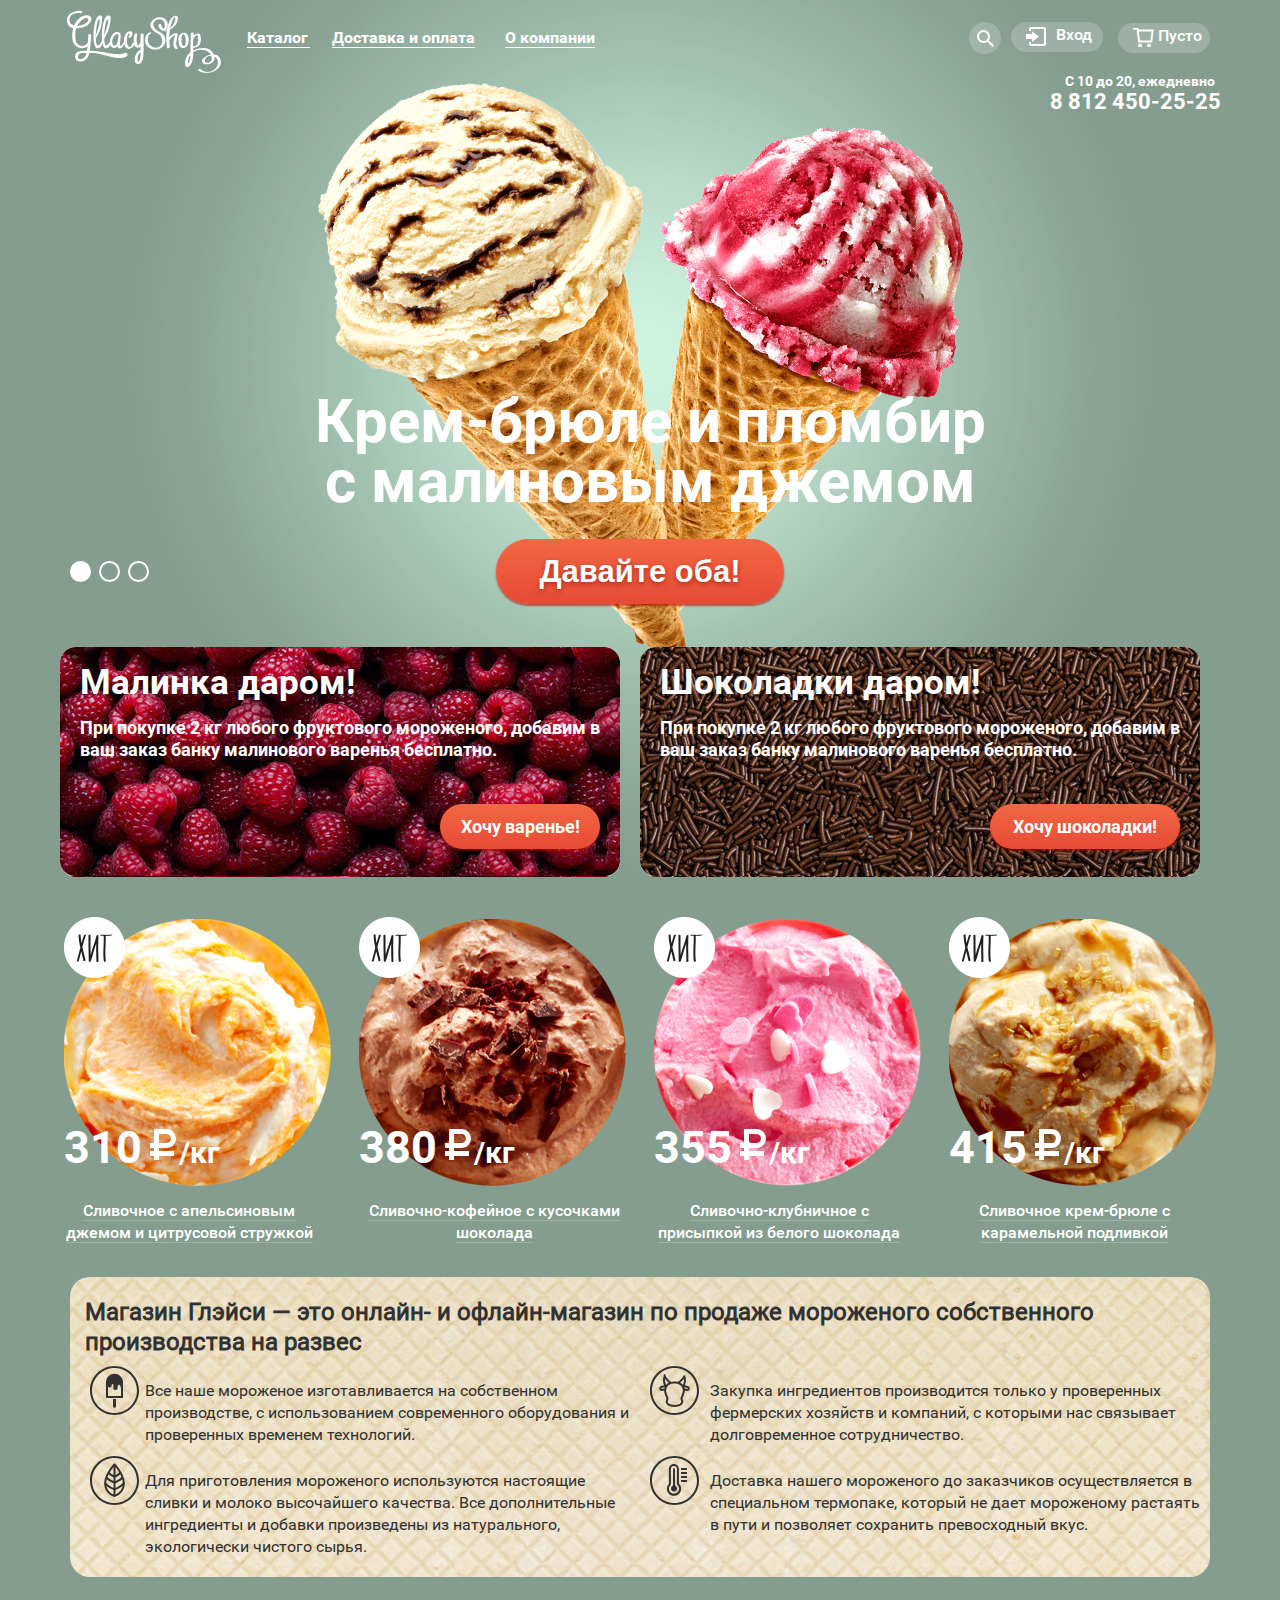
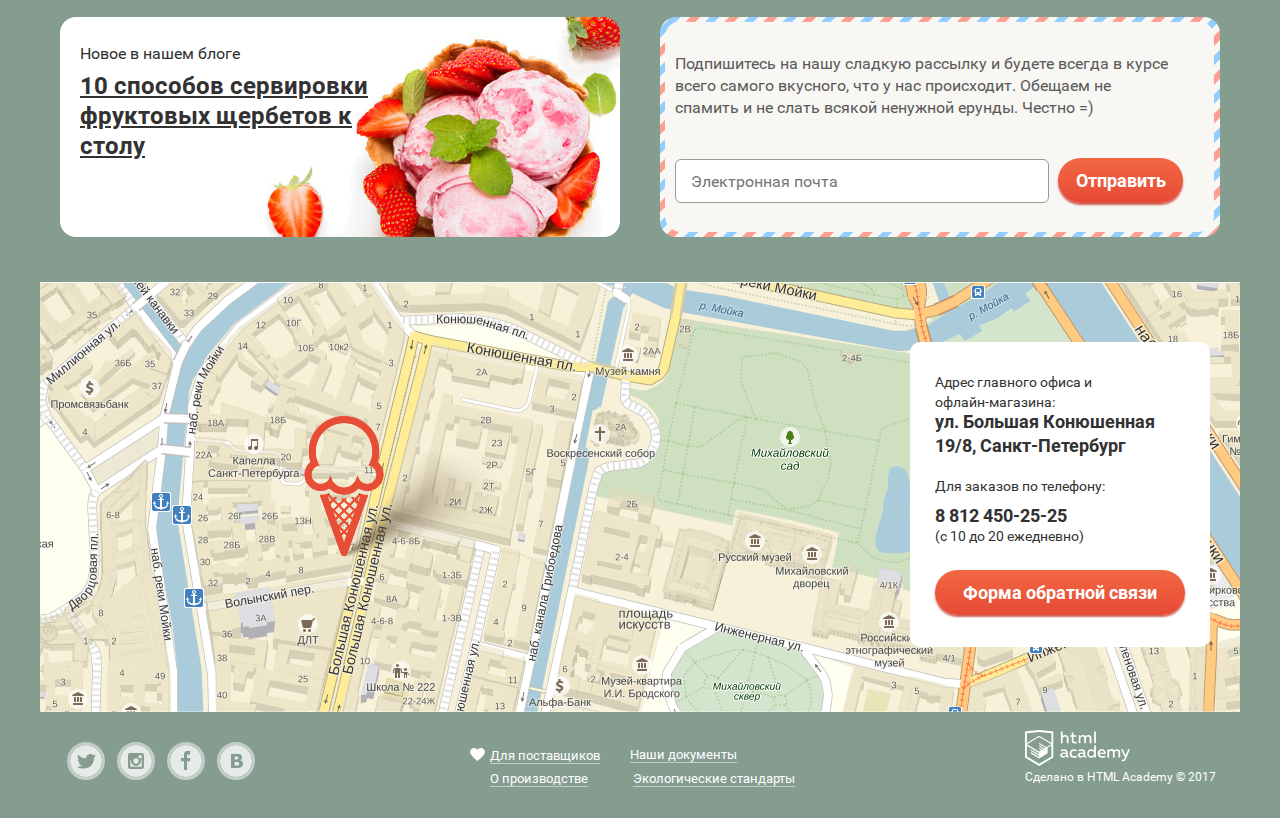
<file: index.html>
<!DOCTYPE html>
<html lang="ru">
  <head>
    <meta charset="utf-8">
    <link rel="stylesheet" type="text/css" href="css/normalize.css" />
    <link rel="stylesheet" type="text/css" href="css/style.css" />
    <script src="https://ajax.googleapis.com/ajax/libs/jquery/3.1.1/jquery.min.js"></script>
    <title>HTML Academy: Gllasy</title>
  </head>
   <body>
   <div class="main">

     <input class="visually-hidden" type="radio" id="product-1" name="toggle" checked>
    <input class="visually-hidden" type="radio" id="product-2" name="toggle">
    <input class="visually-hidden" type="radio" id="product-3" name="toggle">
    <div class="site-wrapper">
      <div class="container">
        <header class="page-header container">
          <div class="header-logo"><img src="img/logo.svg" alt="Логотип"></div>
          <nav class="header-nav">
            <ul class="nav__list">
              <li class="nav__item nav__item--catalog"><a href="">Каталог</a>
                <ul class="nav-catalog__list">
                        <li class="nav-catalog__bottom nav-catalog__bottom--new"><a href="#">Новинки</a></li>
                        <li class="nav-catalog__bottom nav-catalog__bottom-cream"><a href="#">Сливочное</a></li>
                        <li class="nav-catalog__bottom"><a href="#">Щербеты</a></li>
                        <li class="nav-catalog__bottom"><a href="#">Фруктовый лед</a></li>
                        <li class="nav-catalog__bottom"><a href="#">Мелорин</a></li>
               </ul>
              </li>
              <li class="nav__item nav__item--delivery"><a href="">Доставка и оплата</a></li>
              <li class="nav__item nav__item--company"><a href="">О компании</a></li>
            </ul>
          </nav>
          <div class="header-blok">
            <div class="header-search">
            <div class="search__form">
              <input type="text" name="search" placeholder="Что ищем?">
            </div>
          </div>
            <div class="header-login"><a href="#">Вход</a>
              <div class="login__form">
                <input type="text" name="e-mail" placeholder="Электронная почта">
                <input type="text" name="password" placeholder="Пароль">
                <div class="login__group">
                <button class="login__button">Войти</button>
                <div class="description__group">
                <p class="login__description"><a href="#">Забыли пароль?</a></p>
                <p class="login__description login__description--reg"><a href="#">Новая регистрация</a></p>
                </div>
                </div>
              </div>
            </div>
             <p class="header-basket"><a href="#">Пусто</a></p>
          </div>
           <div class="header-description">
             <p class="header-time">С 10 до 20, ежедневно</p>
             <p class="header-phone">8 812 450-25-25</p>
           </div>
        </header>
        <section class="slider">
          <div class="slider-controls">
            <label for="product-1">Первый</label>
            <label for="product-2">Второй</label>
            <label for="product-3">Третий</label>
          </div>
          <ul class="slider-list">
            <li class="slider-item slide" id="slide1">
              <h3 class="slide-title">
                Крем-брюле и пломбир с малиновым джемом
              </h3>
              <a class="button slide-button" href="#">Давайте оба!</a>
            </li>
            <li class="slider-item slide" id="slide2">
              <h3 class="slide-title">
                Шоколадный пломбир и лимонный сорбет
              </h3>
              <a class="button slide-button" href="#">Давайте оба!</a>
            </li>
            <li class="slider-item slide" id="slide3">
              <h3 class="slide-title">
                Пломбир с помадкой и клубничный щербет
              </h3>
              <a class="button slide-button" href="#">Давайте оба!</a>
            </li>
          </ul>
        </section>
      </div>

     <section class="card-section container">
       <div class="card card--raspberry">
         <h2 class="card__title">Малинка даром!</h2>
         <p class="card__description">При покупке 2 кг любого фруктового мороженого, добавим в ваш заказ банку малинового варенья бесплатно.</p>
         <button class="card__button card__button--raspberry">Хочу варенье!</button>
       </div>

       <div class="card card--chocolate">
         <h2 class="card__title">Шоколадки даром!</h2>
         <p class="card__description">При покупке 2 кг любого фруктового мороженого, добавим в ваш заказ банку малинового варенья бесплатно.</p>
         <button class="card__button">Хочу шоколадки!</button>
       </div>
     </section>

     <section class="catalog-section container">
          <div class="catalog">
            <div class="catalog-item">
              <div class="catalog-item__hover catalog-item__hover--main">
                <img src="img/orange.png" alt="" class="catalog__photo catalog__photo--main">
                <p class="catalog__price catalog__price--main">310 <span><img src="img/ruble.svg" alt=""></span><span class="slash">/</span><span>кг</span></p>
                <p class="catalog__description catalog__description--main"><a href="#">Сливочное с апельсиновым джемом и цитрусовой стружкой</a></p>
                <button class="catalog__button">Быстрый просмотр</button>
              </div>
            </div>
            <div class="catalog-item">
              <div class="catalog-item__hover catalog-item__hover--main">
              <img src="img/coffee.png" alt="" class="catalog__photo catalog__photo--main">
              <p class="catalog__price catalog__price--main">380 <span><img src="img/ruble.svg" alt=""></span><span class="slash">/</span><span>кг</span></p>
              <p class="catalog__description catalog__description--main catalog__description--coffee"><a href="#">Сливочно-кофейное с кусочками шоколада</a></p>
              <button class="catalog__button">Быстрый просмотр</button>
              </div>
            </div>
            <div class="catalog-item">
              <div class="catalog-item__hover catalog-item__hover--main">
              <img src="img/straw.png" alt="" class="catalog__photo catalog__photo--main">
              <p class="catalog__price catalog__price--main">355 <span><img src="img/ruble.svg" alt=""></span><span class="slash">/</span><span>кг</span></p>
              <p class="catalog__description catalog__description--main"><a href="#">Сливочно-клубничное с присыпкой из белого шоколада</a></p>
              <button class="catalog__button">Быстрый просмотр</button>
            </div>
          </div>
            <div class="catalog-item">
              <div class="catalog-item__hover catalog-item__hover--main">
              <img src="img/cream.png" alt="" class="catalog__photo catalog__photo--main">
              <p class="catalog__price catalog__price--main">415 <span><img src="img/ruble.svg" alt=""></span><span class="slash">/</span><span>кг</span></p>
              <p class="catalog__description catalog__description--main"><a href="#">Сливочное крем-брюле с карамельной подливкой</a></p>
              <button class="catalog__button">Быстрый просмотр</button>
            </div>
            </div>
          </div>
     </section>

     <section class="shop-section container">
       <h3 class="shop__title">Магазин Глэйси — это онлайн- и офлайн-магазин по продаже мороженого собственного производства на развес</h3>
       <ul class="shop__list">
         <li class="shop__item shop__item--technic"><span>Все наше мороженое изготавливается на собственном производстве, с использованием современного оборудования и проверенных временем технологий.</span></li>
         <li class="shop__item shop__item--cow"><span>Закупка ингредиентов  производится только у проверенных фермерских хозяйств и компаний, с которыми нас связывает долговременное сотрудничество.</span></li>
         <li class="shop__item shop__item--cream"><span>Для приготовления мороженого используются настоящие сливки и молоко высочайшего качества. Все дополнительные ингредиенты и добавки произведены из натурального, экологически чистого сырья.</span> </li>
         <li class="shop__item shop__item--cold"><span>Доставка нашего мороженого до заказчиков осуществляется в специальном термопаке, который не дает мороженому растаять в пути и позволяет сохранить превосходный вкус.</span></li>
       </ul>
     </section>

     <section class="blog-section container">
       <div class="blog-card">
         <p class="blog-card__description">Новое в нашем блоге</p>
         <p class="blog-card__title"><a href="#">10 способов сервировки фруктовых щербетов к столу</a></p>
       </div>
       <div class="blog-form">
         <div class="blog-form__fon">
           <p class="blog-form__description">Подпишитесь на нашу сладкую рассылку и будете всегда в курсе всего самого вкусного, что у нас происходит. Обещаем не спамить и не слать всякой ненужной ерунды. Честно =) </p>
           <form action="" class="blog-form__email">
             <input type="text" name="e-mail" placeholder="Электронная почта">
             <button class="blog-form__button">Отправить</button>
           </form>
         </div>
       </div>
     </section>

     <section class="map-section container">
      <div class="map-card">
        <div class="map-card__description">
          <p class="map-card__info">Адрес главного офиса и офлайн-магазина:</p>
          <p class="map-card__adresss">ул. Большая Конюшенная 19/8, Санкт-Петербург</p>
        </div>
        <div class="map-card__description">
          <p class="map-card__info map-card__info--zakaz">Для заказов по телефону:</p>
          <p class="map-card__adresss map-card__adresss--phone">8 812 450-25-25</p>
          <p class="map-card__info map-card__info--time">(с 10 до 20 ежедневно)</p>
        </div>
        <form action="#openModal">
		          <button class="map-card__button">Форма обратной связи</button>
	      </form>
              <div id="openModal" class="modalDialog">
              	<div>
              		<a href="#close" title="Закрыть" class="close"></a>
                  <p class="modal__description">Мы обязательно вам ответим!</p>
                  <form id="contact" action="#" method="post">
                    <div class="username_all">
                      <input placeholder="Как вас зовут?" type="text" tabindex="1">
                      <input placeholder="Ваша почта для ответа" type="email" tabindex="2">
                    </div>
                      <textarea placeholder="Напишите что-нибудь..." tabindex="5"></textarea>
                      <button class ="modal__button">Отправить</button>
                  </form>
                </div>
              </div>
      </div>
     </section>

     <footer class="page-footer container">
        <div class="footer-social">
          <ul class="social__list">
            <li class="social__item social__item--twi"><img src="img/twitter.svg" alt=""></li>
            <li class="social__item social__item--insta"><img src="img/instagram.svg" alt=""></li>
            <li class="social__item social__item--fb"><img src="img/fb.svg" alt=""></li>
            <li class="social__item social__item--vk"><img src="img/vk.svg" alt=""></li>
          </ul>
        </div>
        <div class="footer-nav">
          <ul class="footer-nav__list">
            <li class="footer-nav__item footer-nav__item--heart"><a href="">Для поставщиков</a></li>
            <li class="footer-nav__item"><a href="">Наши документы</a></li>
            <li class="footer-nav__item"><a href="">О производстве</a></li>
            <li class="footer-nav__item footer-nav__item--eco"><a href="">Экологические стандарты</a></li>
          </ul>
        </div>
        <div class="footer-html">
          <p class="logo-html"><img src="img/logo-htmlacademy.svg" alt="" width="105" height = "40"></p>
          <p class="description-html">Сделано в HTML Academy © 2017</p>
        </div>
     </footer>
       </div>
   </div>
 </body>
 </html>
</file>
<file: css/style.css>
@font-face {
font-family: "Roboto-Black";
src: url("../fonts/roboto/Roboto-Black.ttf");
}
@font-face {
font-family: "Roboto-BlackItalic";
src: url("../fonts/roboto/Roboto-BlackItalic.ttf");
}
@font-face {
font-family: "Roboto-Bold";
  src: url("../fonts/roboto/Roboto-Bold.ttf");
}
@font-face {
font-family: "Roboto-BoldItalic";
  src: url("../fonts/roboto/Roboto-BoldItalic.ttf");
}
@font-face {
font-family: "Roboto-Italic";
  src: url("../fonts/roboto/Roboto-Italic.ttf");
}
@font-face {
font-family: "Roboto-Light";
  src: url("../fonts/roboto/Roboto-Light.ttf");
}
@font-face {
font-family: "Roboto-LightItalic";
  src: url("../fonts/roboto/Roboto-LightItalic.ttf");
}
@font-face {
font-family: "Roboto-Medium";
  src: url("../fonts/roboto/Roboto-Medium.ttf");
}
@font-face {
font-family: "Roboto-MediumItalic";
  src: url("../fonts/roboto/Roboto-MediumItalic.ttf");
}
@font-face {
font-family: "Roboto-Regular";
  src: url("../fonts/roboto/Roboto-Regular.ttf");
}
@font-face {
font-family: "Roboto-Thin";
  src: url("../fonts/roboto/Roboto-Thin.ttf");
}
@font-face {
font-family: "Roboto-ThinItalic";
  src: url("../fonts/roboto/Roboto-ThinItalic.ttf");
}


.visually-hidden {
  position: absolute;

  width: 1px;
  height: 1px;

  clip: rect(0, 0, 0, 0);
}

.site-wrapper {
  background-color: #849d8f;
  background-image: url("../img/slider-1.png");
  background-repeat: no-repeat;
  background-position: top center;

  transition: background-image 0.5s ease, background-color 0.5s ease;

  /* Для демонстрации */
  min-height: 100vh;
}

.site-wrapper::before,
.site-wrapper::after {
  content: "";

  visibility: hidden;
}

.site-wrapper::before {
  background-image: url("../img/slider-2.png");
}

.site-wrapper::after {
  background-image: url("../img/slider-3.png");
}

.container {
  width: 1200px;
  margin: 0 auto;
}

.slider {
  position: relative;

  padding-top: 321px;

  text-align: center;
  color: #ffffff;
}

.slider-list {
  margin: 0;
  padding: 0;

  list-style: none;
}

.slide {
  display: none;
}

.slide-title {
  width: 700px;
  margin: 0 auto;
  margin-bottom: 27px;
  font-family: "Roboto-Bold";
  color: #fff;
  margin-left: 260px;
  margin-top: -255px;
  font-size: 60px;
  line-height: 60px;
  font-weight: 800;
}

.button {
  display: inline-block;
  padding: 12px 44px;

  font-weight: 600;
  font-size: 31px;
  line-height: 41px;
  text-align: center;
  color: #ffffff;
  vertical-align: top;
  text-decoration: none;
  text-shadow: 0 2px 5px rgba(160, 32, 11, 0.76);

  background: #f26843;
  background: linear-gradient(to bottom, #f26843 0%, #e74a35 100%);
  border-radius: 50px;
  box-shadow: 0 2px 2px rgba(172, 16, 0, 0.64);
  border: none;

  cursor: pointer;
}

.button:hover {
  background: linear-gradient(to bottom, #f58669 0%, #ec6f5e 100%);
  box-shadow: 0 2px 2px rgba(172, 16, 0, 1);
}

.button:active {
  background: linear-gradient(to bottom, #d84732 0%, #e1613e 100%);
  box-shadow: inset 0 2px 2px rgba(172, 16, 0, 1);
}

.slider-controls {
  position: absolute;
  top: 235px;
  left: 0;
  z-index: 20;
  font-size: 0;
  margin-left: 30px;
}

.slider-controls label {
  display: inline-block;
  width: 17px;
  height: 17px;
  margin-right: 8px;

  vertical-align: top;

  background-color: rgba();
  border: 2px solid #ffffff;
  border-radius: 50%;
  cursor: pointer;
}

.slider-controls label:hover {
  background-color: rgba(255, 255, 255, 0.4);
}

#product-1:checked ~ .site-wrapper {
  background-color: #849d8f;
  background-image: url("../img/slider-1.png");
}

#product-2:checked ~ .site-wrapper {
  background-color: #8996a6;
  background-image: url("../img/slider-2.png");
}

#product-3:checked ~ .site-wrapper {
  background-color: #9d8b84;
  background-image: url("../img/slider-3.png");
}

#product-1:checked ~ .site-wrapper #slide1,
#product-2:checked ~ .site-wrapper #slide2,
#product-3:checked ~ .site-wrapper #slide3 {
  display: block;
}

#product-1:checked ~ .site-wrapper label[for="product-1"],
#product-2:checked ~ .site-wrapper label[for="product-2"],
#product-3:checked ~ .site-wrapper label[for="product-3"] {
  background-color: #ffffff;
}


body
{
  margin: 0 auto;
}

.container
{
  width: 1200px;
  margin: 0 auto;
}

.page-header
{
  position: relative;
  bottom: 10px;
}

.header-logo
{
  width: 150px;
  padding-left: 27px;
  padding-top: 20px;
}

.header-nav
{
  padding:0;
	margin:0;
	list-style: none;
	position: relative;
  width: 450px;
}

.nav__list
{
  width: 450px;
  display: inline-flex;
  list-style-type: none;
  position: relative;
  bottom: 65px;
  left: 170px;
}

.nav__item a
{
  font-family: "Roboto-Bold";
  color: #fff;
  font-size: 16px;
  line-height: 18px;
  text-decoration: none;
  border-bottom: 1px solid #fff;
  display:inline-block;
  display:block;
}

.nav__item--catalog
{
  width: 87px;
  height: 32px;
  font-family: "Roboto-Bold";
  color: #fff;
  font-size: 16px;
  line-height: 18px;
  text-decoration: none;
  cursor: pointer;
  box-sizing: border-box;
  position: relative;
  padding-left: 12px;
  padding-right: 12px;
  padding-top: 5px;
  bottom: 5px;
  margin-left: -15px;
  }

.nav__item--catalog a:hover
{
  width: 87px;
  height: 32px;
  font-family: "Roboto-Bold";
   background-image: url("../img/catalog-fon.png");
   text-align: center;
   color: #000;
   cursor: pointer;
   box-sizing: border-box;
   text-decoration: none;
   border:none;
   position: relative;
   padding-left: 12px;
   padding-right: 12px;
   padding-top: 5px;
   bottom: 5px;
   margin-left: -15px;
}


.nav__item--catalog a:active
{
  background-image: url("../img/catalog-active.png");
}

.header-nav .nav__list .nav-catalog__list {
			    display: none;
			    position: absolute;
			    top: 35px;
			}

.header-nav .nav__list .nav__item:hover > .nav-catalog__list {
			    display:inherit;
			}

.header-nav .nav__list .nav-catalog__list .nav-catalog__bottom {
			    min-width:140px;
			    float:none;
			    display:list-item;
			    position: relative;
          text-align: left;
	}

.nav-catalog__list
{
  padding-top: 20px;
  padding-bottom: 17px;
  height: 175px;
  border-radius: 6px;
  background-color: #fff;
  position: relative;
  top: 5px;
  list-style-type: none;
  width: 140px;
  padding: 0;
  position: relative;
  left: 10px;
  margin-left: -20px;
  padding-top: 10px;
  padding-left: 10px;
}


.nav-catalog__bottom a
{
  width: 100%;
  padding-bottom: 17px;
  padding-left: 0px;
  padding-right: 0px;
  text-align: left;
  position: relative;
  vertical-align: middle;
  text-decoration: none;
  border: none;
}

.nav-catalog__bottom--new a
{
  width: 80px;
  font-family: "Roboto-Bold";
  font-weight: bold;
  font-size: 14px;
  line-height: 16px;
  border-bottom: 1px solid #d1d0ce;
  padding-bottom: 14px;
  padding-left: 0px;
  padding-right: 0px;
  text-align: center;
  vertical-align: middle;
  right: 10px;
  padding-left: 10px;
}

.nav-catalog__bottom--cream
{
  position: relative;
  padding-top: 5px;
}

.nav-catalog__bottom a:hover
{
  width: 150px;
  font-family: "Roboto-Regular";
  font-size: 14px;
  line-height: 16px;
  color: #d1d0ce;
  background-image: none;
  background-color: #fbded7;
  text-align: left;
  position: relative;
  left: 5px;
}

.nav-catalog__bottom:focus
{
  width: 150px;
  background-image: none;
  background-color: #f6b5a5;
  text-align: left;
  position: relative;
  right: 10px;
}

.nav-catalog__bottom a:focus
{
  font-family: "Roboto-Regular";
  font-size: 14px;
  line-height: 16px;
  color: #323232;
  position: relative;
  left: 5px;
}

.nav-catalog__bottom a:active
{
  font-family: "Roboto-Regular";
  font-size: 14px;
  line-height: 16px;
  color: #323232;
  position: relative;
  left: 5px;
  background-color: #f6b5a5;
}



.nav-catalog__bottom a
{
  width: 100%;
  font-family: "Roboto-Regular";
  font-size: 14px;
  line-height: 16px;
  text-decoration: none;
  color: #323232;
  text-align:left;
  position: relative;

}

.header-blok
{
  display: flex;
  justify-content: flex-end;
}

.header-search{
  content: "";
  display: block;
  width: 32px;
  height: 32px;
  background: url("../img/loupe.svg") no-repeat;
  background-color: rgba(255, 255, 255, 0.2);
  border-radius: 20px;
  background-repeat: no-repeat;
  background-position: center center;
  position: relative;
  bottom: 120px;
  right: 55px;
}
.header-search:hover
{
  content: "";
  display: block;
  width: 32px;
  height: 32px;
  background: url("../img/loupe-hover.png") #fff no-repeat;
  background-color: rgba(255, 255, 255);
  border-radius: 20px;
  background-repeat: no-repeat;
  background-position: center center;
  position: relative;
  bottom: 120px;
  right: 55px;
}
.search__form{
    display:none;
    margin-left:-300px;
    padding:10px;
    background:#f3f3f3;
    width: 340px;
    height:80px;
    -moz-box-shadow:0 5px 5px rgba(0,0,0,0.3);
    -webkit-box-shadow:0 5px 5px rgba(0,0,0,0.3);
    box-shadow:0 5px 5px rgba(0,0,0,0.3);
    position: relative;
    margin-top:-70px;
    border-radius: 8px;
}

.search__form input
{
  width: 310px;
  height: 42px;
  border-radius: 6px;
  border:1px solid #d3d3d2;
  margin-left: 8px;
  margin-top: 15px;
  font-family: "Roboto-Bold";
  font-size: 14px;
  line-height: 24px;
  color: #000;
  padding-left: 14px;
}

.search__form input::placeholder
{
   font-family: "Roboto-Regular";
   color: #999999;
   font-weight: 400;
}

.search__form input:hover
{
  border:2px solid #c7c6c5;
  color: #999999;
}

.search__form input:focus
{
  border:2px solid #8fbdec;
  color: #000;
}


.header-search:hover .search__form{
    display:block;
    position:absolute;
    top:106px;
    z-index:9999;
    width:340px;
}

.header-login
{
  width: 92px;
  height: 30px;
  font-family: "Roboto-Medium";
  color: #fff;
  font-size: 16px;
  line-height: 18px;
  text-decoration:none;
  background-color: rgba(255, 255, 255, 0.2);
  border-radius: 20px;
  position: relative;
  bottom:120px;
  right: 45px;
  vertical-align: middle;
}

.header-login:hover
{
  background-color: rgba(255, 255, 255);
}

.header-login a
{
  text-decoration:none;
  color: #fff;
  position: relative;
  left:45px;
  bottom: 15px;
}

.header-login:hover a
{
  color: #000;
}

.header-login:active a
{
  color: #000;
}

.header-login:hover a
{
  color: #000;
}


.header-login::before
{
  content: "";
  display: block;
  width: 21px;
  height: 19px;
  background: url("../img/entrance.svg") no-repeat;
  background-repeat: no-repeat;
  background-position: center center;
  position: relative;
  top:5px;
  left: 15px;
}

.header-login:hover:before
{
  content: "";
  display: block;
  width: 21px;
  height: 19px;
  background: url("../img/login-hover.png") no-repeat;
  background-repeat: no-repeat;
  background-position: center center;
  position: relative;
  top:5px;
  left: 15px;
}

.login__form{
    display:none;
    margin-left:-200px;
    padding:10px;
    background:#f3f3f3;
    width: 277px;
    height:210px;
    -moz-box-shadow:0 5px 5px rgba(0,0,0,0.3);
    -webkit-box-shadow:0 5px 5px rgba(0,0,0,0.3);
    box-shadow:0 5px 5px rgba(0,0,0,0.3);
    position: relative;
    margin-top:-85px;
    border-radius: 8px;
}

.login__form input
{
  width: 237px;
  height: 42px;
  border-radius: 6px;
  border:1px solid #d3d3d2;
  margin-left: 8px;
  margin-top: 15px;
  font-family: "Roboto-Bold";
  font-size: 14px;
  line-height: 24px;
  font-weight: 700;
  color: #000;
  margin-left: 10px;
  margin-right: 20px;
  padding-left: 15px;
}

.login__form input::placeholder
{
   font-family: "Roboto-Regular";
   color: #999999;
   font-weight: 400;
}

.login__form input:hover
{
  border:2px solid #c7c6c5;
  color: #999999;
}

.login__form input:focus
{
  border:2px solid #8fbdec;
  color: #000;
}


.header-login:hover .login__form{
    display:block;
    position:absolute;
    top:120px;
    z-index:9999;
}

.login__group
{
  display: flex;
  flex-direction: row;
}

.login__button
{
  width: 100px;
  height: 45px;
  font-family: "Roboto-Bold";
  color: #fff;
  font-size: 18px;
  line-height: 24px;
  text-decoration:none;
  border: none;
  background: #f26843;
  background: linear-gradient(to bottom, #f26843 0%, #e74a35 100%);
  border-radius: 20px;
  box-shadow: 0 2px 2px rgba(172, 16, 0, 0.64);
  border: none;
  cursor: pointer;
  margin-left: 20px;
  margin-top: 20px;
}

.login__button:hover {
  background: linear-gradient(to bottom, #f58669 0%, #ec6f5e 100%);
  box-shadow: 0 2px 2px rgba(172, 16, 0, 1);
  border: none;
}

.login__button:active {
  background: linear-gradient(to bottom, #d84732 0%, #e1613e 100%);
  box-shadow: inset 0 2px 2px rgba(172, 16, 0, 1);
  border: none;
}

.login__button:focus {
  background: linear-gradient(to bottom, #d84732 0%, #e1613e 100%);
  box-shadow: inset 0 2px 2px rgba(172, 16, 0, 1);
  border: none;
}

.login__description a
{
  font-family: "Roboto-Regular";
  color: #323232;
  font-size: 13px;
  line-height: 24px;
  text-decoration:none;
  border-bottom: 1px solid #323232;
  position: relative;
  left: 30px;
  bottom: 0;
}

.login__description--reg a
{
  position: relative;
  left: 30px;
  bottom: 15px;
}

.login__description a:hover
{
  color: #e84d37;
  border-bottom: 1px solid #e84d37;
}

.login__description--reg a:hover
{
  color: #e84d37;
  border-bottom: 1px solid #e84d37;
}

.header-basket
{
  width: 92px;
  height: 30px;
  font-family: "Roboto-Medium";
  color: #fff;
  font-size: 16px;
  line-height: 18px;
  text-decoration:none;
  background-color: rgba(255, 255, 255, 0.2);
  border-radius: 20px;
  position: relative;
  bottom:135px;
  right: 30px;
  vertical-align: middle;;
}

.header-basket a
{
  text-decoration:none;
  color: #fff;
  position: relative;
  left:40px;
  bottom: 15px;
}

.header-basket::before
{
  content: "";
  display: block;
  width: 21px;
  height: 19px;
  background: url("../img/basket.svg") no-repeat;
  background-repeat: no-repeat;
  background-position: center center;
  position: relative;
  top:5px;
  left: 15px;
}

.header-description
{
  width: 200px;
  display: flex;
  flex-direction: column;
  justify-content: flex-end;
  position: relative;
  margin-left: 1010px;
  bottom: 145px;
}

.header-time
{
  font-family: "Roboto-Bold";
  color: #fff;
  font-size: 14px;
  line-height: 16px;
  margin-left: 15px;
}

.header-phone
{
  font-family: "Roboto-Bold";
  color: #fff;
  font-size: 22px;
  line-height: 24px;
  position: relative;
  bottom: 35px;
}

.header-title
{
  width: 700px;
  text-align: center;
  font-family: "Roboto-Bold";
  font-size: 60px;
  line-height: 60px;
  color: #fff;
  margin-left: 260px;
  margin-top: 75px;
}

.header-button
{
  width: 275px;
  height: 65px;
  background-color: #ed5a3d;
  font-family: "Roboto-Bold";
  font-size: 32px;
  line-height: 44px;
  color: #fff;
  border: none;
  border-radius: 28px;
  margin-left: 460px;
  position: relative;
  bottom: 10px
}

.card-section
{
  display: flex;
  justify-content: space-around;
}

.card
{
  width: 560px;
  height: 230px;
  border-radius: 16px;
}

.card--raspberry
{
  background-image: url("../img/offer-background-1.jpg");
}

.card--chocolate
{
  background-image: url("../img/offer-background-2.jpg");
  position: relative;
  right: 20px;
}

.card__title
{
  font-family: "Roboto-Bold";
  font-size: 35px;
  line-height: 41px;
  color: #fff;
  margin-left: 20px;
  margin-top: 15px;
}

.card__description
{
  font-family: "Roboto-Bold";
  font-size: 18px;
  line-height: 22px;
  color: #fff;
  margin-left: 20px;
  margin-right: 15px;
  position: relative;
  bottom: 15px;
}

.card__button
{
  width: 190px;
  height: 45px;
  background-color: #ed5a3d;
  font-family: "Roboto-Bold";
  font-size: 18px;
  line-height: 24px;
  color: #fff;
  border: none;
  border-radius: 28px;
  margin-left: 350px;
  margin-top: 10px;
  background: #f26843;
  background: linear-gradient(to bottom, #f26843 0%, #e74a35 100%);
  border-radius: 50px;
  box-shadow: 0 2px 2px rgba(172, 16, 0, 0.64);
  border: none;
  cursor: pointer;
}

.card__button:hover {
  background: linear-gradient(to bottom, #f58669 0%, #ec6f5e 100%);
  box-shadow: 0 2px 2px rgba(172, 16, 0, 1);
  border: none;
}

.card__button:active {
  background: linear-gradient(to bottom, #d84732 0%, #e1613e 100%);
  box-shadow: inset 0 2px 2px rgba(172, 16, 0, 1);
  border: none;
}

.card__button:focus {
  background: linear-gradient(to bottom, #d84732 0%, #e1613e 100%);
  box-shadow: inset 0 2px 2px rgba(172, 16, 0, 1);
  border: none;
}

.card__button--raspberry
{
  width: 160px;
  margin-left: 380px;
}

.catalog-section
{
  display: flex;
  flex-direction: column;
  margin-bottom: 195px;
}

.catalog
{
  display: flex;
  justify-content: space-around;
  margin-top: 35px;
  flex-wrap: wrap;
}

.catalog__photo
{
  background-color: transparent;
}

.catalog-item
{
  width: 267px;
  position: relative;
  bottom: 60px;
}

.catalog-item::before
{
  content: "";
  display: block;
  width: 61px;
  height: 61px;
  background: url("../img/hit.png") no-repeat;
  background-repeat: no-repeat;
  background-position: center center;
  position: relative;
  top:65px;
  z-index: 9999;
}

.catalog__price
{
  font-family: "Roboto-Bold";
  font-size: 45px;
  line-height: 45px;
  color: #fff;
  position: relative;
  bottom: 110px;
}

.catalog__price span
{
  font-size: 30px;
  position: relative;
  right: 15px;
}

.catalog__price span img
{
  position: relative;
  left: 10px;
}

.slash
{
  padding-left: 10px;
}

.catalog__description
{
  width: 250px;
  font-family: "Roboto-Medium";
  font-size: 16px;
  line-height: 22px;
  color: #fff;
  text-align: center;
  text-decoration: none;
  position: relative;
  bottom: 130px;
}

.catalog__description a
{
  text-decoration: none;
  text-align: center;
  color: #fff;
  border-bottom: 1px solid #9db1a5;
}

.catalog__description a:hover
{
  color: #ffbc9e;
  border-bottom: 1px solid #ffbc9e;
}

.catalog__description a:active
{
  color: #ffbc9e;
  border-bottom: 1px solid #ffbc9e;
}

.catalog__description--coffee
{
  width: 270px;
}

.catalog__button
{
  display: none;
  width: 200px;
  height: 40px;
  font-family: "Roboto-Bold";
  font-size: 18px;
  line-height: 24px;
  color: #fff;
  border: none;
  border-radius: 20px;
  margin-left: 50px;
  background: #f26843;
  background: linear-gradient(to bottom, #f26843 0%, #e74a35 100%);
  border-radius: 50px;
  box-shadow: 0 2px 2px rgba(172, 16, 0, 0.64);
  border: none;
  cursor: pointer;
}

.catalog__button:hover {
  background: linear-gradient(to bottom, #f58669 0%, #ec6f5e 100%);
  box-shadow: 0 2px 2px rgba(172, 16, 0, 1);
  border: none;
}

.catalog__button:active {
  background: linear-gradient(to bottom, #d84732 0%, #e1613e 100%);
  box-shadow: inset 0 2px 2px rgba(172, 16, 0, 1);
  border: none;
}

.catalog__button:focus {
  background: linear-gradient(to bottom, #d84732 0%, #e1613e 100%);
  box-shadow: inset 0 2px 2px rgba(172, 16, 0, 1);
  border: none;
}

.catalog-item
{
  position: relative;
  height: 340px;
  margin-bottom: 20px;
  margin-left: 20px;
}

.catalog-item:nth-child(4)
{
  margin-right: 20px;
}

.catalog-item__hover
{
  position: absolute;
  z-index: 9997;
  padding-top: 6px;
}

.catalog-item:hover .catalog-item__hover
{
  width: 300px;
  height: 400px;
  background-color: rgba(255, 255, 255, 0.2);
  position: relative;
  border-radius: 7px;
  display:block;
  position: relative;
  top:60px;
  z-index: 9999;
  margin-left: -20px;
}

.catalog-item:hover .catalog-item__hover--main
{
  width: 300px;
  height: 400px;
  background-color: rgba(255, 255, 255, 0.2);
  position: relative;
  border-radius: 7px;
  display:block;
  position: relative;
  z-index: 9998;
  margin-left: -20px;
  top:0px;
}

.catalog-item:hover .catalog__photo
{
  background-color: transparent;
  position: relative;
  left: 10px;
}

.catalog-item:hover .catalog__photo--main
{
  background-color: transparent;
  position: relative;
  left: 20px;
  top:0px;
}

.catalog-item:hover .catalog__price
{
  position: relative;
  bottom:40px;
  left: 10px;
}

.catalog-item:hover .catalog__price--main
{
  position: relative;
  bottom: 110px;
  left: 20px;
}

.catalog-item:hover .catalog__description
{
  position: relative;
  bottom: 130px;
  left: 10px;
}

.catalog-item:hover .catalog__description--main
{
  left: 20px;
}

.catalog-item:hover::before
{
  z-index: 9999;
  display: block;
}

.catalog-item:hover .catalog__button
{
  position: relative;
  bottom: 135px;
  display: block;
  justify-content: center;
}

.shop-section
{
  width: 1140px;
  height: 300px;
  background-image: url("../img/features-background.jpg");
  background-size: cover;
  border-radius: 20px;
  position: relative;
  bottom: 190px;
}

.shop__title
{
  font-family: "Roboto-Regular";
  font-size: 24px;
  line-height: 30px;
  color: #323232;
  position: relative;
  top: 20px;
  left: 15px;
}

.shop__item
{
  width: 45%;
height: 90px;
margin-right: 20px;
margin-left: -20px;
font-family: "Roboto-Regular";
font-size: 16px;
line-height: 22px;
color: #323232;
list-style-type: none;
margin-right: 75px;
}

.shop__list
{
  display: flex;
 flex-wrap: wrap;
}

.shop__item--technic span
{
  width: 300px;
  position: relative;
  bottom: 30px;
  left: 55px;
}

.shop__item--technic::before
{
  content: "";
  display: block;
  width: 49px;
  height: 49px;
  background: url("../img/ice-cream.svg") no-repeat;
  background-repeat: no-repeat;
  background-position: center center;
  position: relative;
  top: 5px;
}


.shop__item--cream span
{
  width: 300px;
  position: relative;
  bottom: 30px;
  left: 55px;
}

.shop__item--cream::before
{
  content: "";
  display: block;
  width: 49px;
  height: 49px;
  background: url("../img/eco.svg") no-repeat;
  background-repeat: no-repeat;
  background-position: center center;
  position: relative;
  top:5px;
}

.shop__item--cow span
{
  width: 300px;
  position: relative;
  bottom: 30px;
  left: 70px;
}

.shop__item--cow::before
{
  content: "";
  display: block;
  width: 49px;
  height: 49px;
  background: url("../img/cow.svg") no-repeat;
  background-repeat: no-repeat;
  background-position: center center;
  position: relative;
  top: 5px;
  left: 10px;
}

.shop__item--cold span
{
  width: 300px;
  position: relative;
  bottom: 30px;
  left: 70px;
}

.shop__item--cold::before
{
  content: "";
  display: block;
  width: 49px;
  height: 49px;
  background: url("../img/thermometer.svg") no-repeat;
  background-repeat: no-repeat;
  background-position: center center;
  position: relative;
  top: 5px;
  left: 10px;
}

.blog-section
{
  display: flex;
  justify-content: space-around;
  margin-top: -180px;
}

.blog-card
{
  width: 560px;
  height: 220px;
  border-radius: 16px;
  background-image: url("../img/news.jpg");
  margin-top: 30px;
}

.blog-card__title
{
  width: 300px;
  font-family: "Roboto-Bold";
  font-size: 24px;
  line-height: 30px;
  color: #323232;
  margin-left: 20px;
  margin-top: -10px;
}

.blog-card__title a
{
  width: 280px;
  color: #323232;
}

.blog-card__title a:hover
{
  color: #e84d37;
}

.blog-card__title a:active
{
  color: #e84d37;
}

.blog-card__description
{
  font-family: "Roboto-Regular";
  font-size: 16px;
  line-height: 22px;
  color: #323232;
  margin-left: 20px;
  padding-top: 10px;
}

.blog-form
{
  width: 560px;
  height: 220px;
  border-radius: 16px;
  background-image: url("../img/bg-post.svg");
  margin-top: 30px;
}

.blog-form__fon
{
  width: 549px;
  height: 211px;
  border-radius: 16px;
  background-image: url("../img/bf-fon.png");
  position: relative;
  bottom: 12px;
  left: 5px;
}

.blog-form__description
{
  width: 500px;
  font-family: "Roboto-Regular";
  font-size: 16px;
  line-height: 22px;
  color: #5a5a5a;
  position: relative;
  top: 32px;
  left: 10px;
}

.blog-form input
{
  width: 355px;
  height: 40px;
  font-family: "Roboto-Regular";
  font-size: 16px;
  line-height: 24px;
  color: #999999;
  position: relative;
  top: 55px;
  left: 10px;
  border-radius: 6px;
  border: 1px solid #999999;
  padding-left: 15px;
}

.blog-form__button
{
  width: 125px;
  height: 45px;
  border: none;
  border-radius: 25px;
  font-family: "Roboto-Bold";
  font-size: 18px;
  line-height: 24px;
  color: #fff;
  position: relative;
  top: 55px;
  left: 15px;
  background: #f26843;
  background: linear-gradient(to bottom, #f26843 0%, #e74a35 100%);
  border-radius: 50px;
  box-shadow: 0 2px 2px rgba(172, 16, 0, 0.64);
  border: none;
  cursor: pointer;
}

.blog-form__button:hover {
  background: linear-gradient(to bottom, #f58669 0%, #ec6f5e 100%);
  box-shadow: 0 2px 2px rgba(172, 16, 0, 1);
  border: none;
}

.blog-form__button:active {
  background: linear-gradient(to bottom, #d84732 0%, #e1613e 100%);
  box-shadow: inset 0 2px 2px rgba(172, 16, 0, 1);
  border: none;
}

.blog-form__button:focus {
  background: linear-gradient(to bottom, #d84732 0%, #e1613e 100%);
  box-shadow: inset 0 2px 2px rgba(172, 16, 0, 1);
  border: none;
}



.map-section
{
  width: 1200px;
  height: 430px;
  background-image: url("../img/map.png");
  margin-top: 45px;
}

.map-card
{
  width: 300px;
  height: 305px;
  background-color: #fff;
  border-radius: 10px;
  position: relative;
  top: 60px;
  left: 870px;
}

.modalDialog {
	position: fixed;
	top: 0;
	right: 0;
	bottom: 0;
	left: 0;
	background: rgba(0,0,0,0.8);
	z-index: 99999;
	display: none;
	pointer-events: none;
}

.modalDialog:target {
	display: block;
	pointer-events: auto;
}

.modalDialog > div {
	width: 475px;
  height: 440px;
	position: relative;
	margin: 10% auto;
  padding-left: 25px;
	background: #f8f7f4;
  border-radius: 7px;
}

.close {
  background-image: url("../img/modal_close.svg");
  background-repeat: no-repeat;
  position: absolute;
  right: 40px;
  text-align: center;
  top: 35px;
  width: 18px;
  height: 18px;
}

.close:hover { background-image: url("../img/modal_close.svg"); }

.modal__description
{
  font-family: "Roboto-Medium";
  font-size: 24px;
  line-height: 28px;
  color: #323232;
  padding-top: 25px;
  padding-left: 5px;
}

.username_all
{
  margin-top: -20px;
}

#contact input {
  width: 237px;
  height: 42px;
  border-radius: 6px;
  border:1px solid #d3d3d2;
  margin-left: 8px;
  margin-top: 15px;
  padding-left: 15px;
  font-family: "Roboto-Bold";
  font-size: 14px;
  line-height: 24px;
  font-weight: 700;
  color: #000;
}

#contact input::placeholder
{
   font-family: "Roboto-Regular";
   color: #999999;
   font-weight: 400;
}


 #contact textarea
 {
   width: 425px;
   height: 155px;
   border-radius: 6px;
   border:1px solid #d3d3d2;
   margin-left: 8px;
   margin-top: 15px;
   padding-left: 15px;
   font-family: "Roboto-Bold";
   font-size: 14px;
   line-height: 24px;
   font-weight: 700;
   color: #000;
 }

 #contact textarea::placeholder
 {
    font-family: "Roboto-Regular";
    color: #999999;
    font-weight: 400;
 }

#contact input[type="text"]:hover, #contact input[type="email"]:hover, #contact textarea:hover {
  border:2px solid #c7c6c5;
  color: #999999;
  margin-top: 14px;
}

#contact input[type="text"]:focus, #contact input[type="email"]:focus, #contact textarea:focus {
  border:2px solid #8fbdec;
  color: #000;
  margin-top: 14px;
}

#contact input[type="text"]:active, #contact input[type="email"]:active, #contact textarea:active {
  border:2px solid #8fbdec;
  color: #000;
  margin-top: 14px;
}

.modal__button {
  width: 140px;
  height: 43px;
  border: none;
  border-radius: 25px;
  font-family: "Roboto-Bold";
  font-size: 18px;
  line-height: 24px;
  color: #fff;
  position: relative;
  top: 15px;
  left: 310px;
  background: #f26843;
  background: linear-gradient(to bottom, #f26843 0%, #e74a35 100%);
  border-radius: 50px;
  box-shadow: 0 2px 2px rgba(172, 16, 0, 0.64);
  border: none;
  cursor: pointer;

}
.modal__button:hover {
  background: linear-gradient(to bottom, #f58669 0%, #ec6f5e 100%);
  box-shadow: 0 2px 2px rgba(172, 16, 0, 1);
  border: none;
}

.modal__button:focus
{
  background: linear-gradient(to bottom, #d84732 0%, #e1613e 100%);
  box-shadow: inset 0 2px 2px rgba(172, 16, 0, 1);
  border: none;
 }

.modal__button:active
 {
   background: linear-gradient(to bottom, #d84732 0%, #e1613e 100%);
   box-shadow: inset 0 2px 2px rgba(172, 16, 0, 1);
   border: none;
  }


.map-card__button
{
  width: 250px;
  height: 45px;
  border: none;
  border-radius: 25px;
  font-family: "Roboto-Bold";
  font-size: 18px;
  line-height: 24px;
  color: #fff;
  position: relative;
  top: -10px;
  left: 25px;
  background: #f26843;
  background: linear-gradient(to bottom, #f26843 0%, #e74a35 100%);
  border-radius: 50px;
  box-shadow: 0 2px 2px rgba(172, 16, 0, 0.64);
  border: none;
  cursor: pointer;
}

.map-card__button:hover {
  background: linear-gradient(to bottom, #f58669 0%, #ec6f5e 100%);
  box-shadow: 0 2px 2px rgba(172, 16, 0, 1);
  border: none;
}

.map-card__button:active {
  background: linear-gradient(to bottom, #d84732 0%, #e1613e 100%);
  box-shadow: inset 0 2px 2px rgba(172, 16, 0, 1);
  border: none;
}

.map-card__button:focus {
  background: linear-gradient(to bottom, #d84732 0%, #e1613e 100%);
  box-shadow: inset 0 2px 2px rgba(172, 16, 0, 1);
  border: none;
}

.map-card__info
{
  width: 170px;
  font-family: "Roboto-Regular";
  font-size: 14px;
  line-height: 20px;
  color: #323232;
  left: 25px;
  top: 30px;
  position: relative;
  }

  .map-card__info--zakaz
  {
    left: 25px;
    top: 10px;
    position: relative;
    width: 175px;
  }

  .map-card__info--time
  {
    position: relative;
    top:-20px;
  }

.map-card__adresss
{
  width: 245px;
  font-family: "Roboto-Bold";
  font-size: 18px;
  line-height: 24px;
  color: #323232;
  position: relative;
  left: 25px;
  top: 10px;
}

.map-card__adresss--phone
{
  position: relative;
  top:0px;
}

.page-footer
{
  height: auto;
  display: flex;
}

.social__list
{
  list-style-type:none;
  display: flex;
  margin-left: -25px;
  margin-top: 30px
}

.social__item--insta:hover img
{
  display: none;
}

.social__item--insta:hover
{
  width: 32px;
  height: 32px;
  background-image: url("../img/instagram-hover.svg");
  background-repeat: no-repeat;
  cursor: pointer;
  border: 3px solid #c2cec7;
  border-radius: 20px;
  margin-left: 12px;
}

.social__item--insta:active
{
  width: 32px;
  height: 32px;
  background-image: url("../img/instagram-active.svg");
  background-repeat: no-repeat;
  cursor: pointer;
  border: 3px solid #c2cec7;
  border-radius: 20px;
  margin-left: 12px;
}

.social__item--fb:hover img
{
  display: none;
}

.social__item--fb:hover
{
  width: 32px;
  height: 32px;
  background-image: url("../img/fb-hover.svg");
  background-repeat: no-repeat;
  cursor: pointer;
  border: 3px solid #c2cec7;
  border-radius: 20px;
  margin-left: 12px;
}

.social__item--fb:active
{
  width: 32px;
  height: 32px;
  background-image: url("../img/fb-active.svg");
  background-repeat: no-repeat;
  cursor: pointer;
  border: 3px solid #c2cec7;
  border-radius: 20px;
  margin-left: 12px;
}

.social__item--twi:hover img
{
  display: none;
}

.social__item--twi:hover
{
  width: 32px;
  height: 32px;
  background-image: url("../img/twitter-hover.svg");
  background-repeat: no-repeat;
  cursor: pointer;
  border: 3px solid #c2cec7;
  border-radius: 20px;
  margin-left: 12px;
}

.social__item--twi:active
{
  width: 32px;
  height: 32px;
  background-image: url("../img/twitter-active.svg");
  background-repeat: no-repeat;
  cursor: pointer;
  border: 3px solid #c2cec7;
  border-radius: 20px;
  margin-left: 12px;
}

.social__item--vk:hover img
{
  display: none;
}

.social__item--vk:hover
{
  width: 32px;
  height: 32px;
  background-image: url("../img/vk-hover.svg");
  background-repeat: no-repeat;
  cursor: pointer;
  border: 3px solid #c2cec7;
  border-radius: 20px;
  margin-left: 12px;
}

.social__item--vk:active
{
  width: 32px;
  height: 32px;
  background-image: url("../img/vk-active.svg");
  background-repeat: no-repeat;
  cursor: pointer;
  border: 3px solid #c2cec7;
  border-radius: 20px;
  margin-left: 12px;
}

.social__item img
{
  border: 3px solid #c2cec7;
  border-radius: 20px;
  margin-left: 12px;
}

.social__item--insta:hover img
{
  border: 3px solid #c2cec7;
  border-radius: 20px;
}

.footer-nav
{
  margin-left: 165px;
  margin-top: 15px;
}

.footer-nav__list
{
  width: 340px;
  list-style-type:none;
  display: flex;
  flex-wrap: wrap;
}

.footer-nav__item a
{
  font-family: "Roboto-Regular";
  font-size: 13px;
  line-height: 18px;
  color: #fff;
  margin-left: 30px;
  margin-bottom: 10px;
  border-bottom: 1px solid #c2cec7;
  text-decoration: none;
}

.footer-nav__item a:hover
{
  color: #ffbc9e;
  border-bottom: 1px solid #ffbc9e;

}

.footer-nav__item:nth-child(1) a
{
  position: relative;
  bottom: 10px;
}

.footer-nav__item:nth-child(2) a
{
  position: relative;
  left: 0px;
  top: 2px;
}

.footer-nav__item:nth-child(4) a
{
  left: 15px;
  position: relative;
  bottom: 6px;
}

.footer-nav__item:nth-child(3) a
{
  position: relative;
  bottom: 6px;
}

.footer-nav__item--heart::before
{
  content: "";
  display: block;
  width: 15px;
  height: 13px;
  background: url("../img/heart.svg") no-repeat;
  background-repeat: no-repeat;
  background-position: center center;
  position: relative;
  top: 5px;
  left: 10px;
}

.footer-html
{
  margin-left: 225px;
}

.description-html
{
  font-family: "Roboto-Regular";
  font-size: 12px;
  line-height: 18px;
  color: #fff;
  position: relative;
  bottom: 20px;
}

/*catalog*/

body
{
  background: #8da899 no-repeat;
}

.main-catalog
{
  position: relative;
  background-color: #8da899;
  background: #8da899 no-repeat;
  background-position: top;
}

.page-header-inner
{
  position: relative;
  bottom: 12px;
}

.nav__item--current
{
  width: 87px;
  height: 32px;
  font-family: "Roboto-Bold";
   background-image: url("../img/catalog-current.png");
   text-align: center;
   color: #000;
   cursor: pointer;
   box-sizing: border-box;
   border:none;
   position: relative;
   padding-left: 12px;
   padding-right: 12px;
   padding-top: 5px;
   bottom: 5px;
   margin-left: -15px;
}

.nav__item--current a
{
  border: none;
}

.nav__item
{
  margin-right: 0px;
}

.nav__item--delivery
{
  margin-left: 10px;
}

.nav__item--company
{
  margin-left: 30px;
}

.header-search__catalog
{
  position: relative;
  bottom: 120px;
  right: 45px;
}

.header-search__catalog:hover
{
  position: relative;
  bottom: 120px;
  right: 45px;
}

.header-login__catalog
{
  position: relative;
  bottom: 120px;
  right: 35px;
}

.header-basket__catalog
{
  width: 120px;
  position: relative;
  bottom: 120px;
  right: 25px;
  background-color: #fff;
}

.header-basket__catalog::before
{
  content: "";
  display: block;
  width: 21px;
  height: 19px;
  background: url("../img/basket_red.png") no-repeat;
  background-repeat: no-repeat;
  background-position: center center;
  position: relative;
  top:5px;
  left: 15px;
}

.header-basket__catalog a
{
  text-decoration:none;
  color: #000;
  position: relative;
  left:40px;
  bottom: 15px;
}

.header__card{
    display:none;
    margin-left:-440px;
    padding:10px;
    background:#f3f3f3;
    width: 538px;
    height:245px;
    -moz-box-shadow:0 5px 5px rgba(0,0,0,0.3);
    -webkit-box-shadow:0 5px 5px rgba(0,0,0,0.3);
    box-shadow:0 5px 5px rgba(0,0,0,0.3);
    position: relative;
    margin-top:-85px;
    border-radius: 8px;
}


.header-basket__catalog:hover .header__card{
    display:block;
    position:absolute;
    top:120px;
    z-index:9999;
}

.header-basket__table
{
  width: 507px;
  margin-left: 20px;
  margin-top: 10px;
  padding-bottom: 20px;
  border-bottom: 1px solid #cacac7;
}

.table__line
{
  padding-bottom: 30px;
}

.header-basket__table td
{
  font-family: "Roboto-Regular";
  font-size: 13px;
  line-height: 16px;
  color: #323232;
}

.table__img
{
  padding-left: 10px;
  padding-bottom: 10px;
  padding-top: 10px;
}

.table__description
{
  width: 220px;
  padding-bottom: 10px;
  padding-top: 10px;
}

.table__weight
{
  padding-left: 20px;
  padding-bottom: 10px;
  padding-top: 10px;
}

.table__weight span
{
  color: #999999;
}

.header__card__description
{
  font-family: "Roboto-Bold";
  font-size: 15px;
  line-height: 18px;
  color: #323232;
  margin-left: 410px;
}

.header__card__button
{
  width: 177px;
  height: 42px;
  font-family: "Roboto-Bold";
  color: #fff;
  font-size: 18px;
  line-height: 24px;
  text-decoration:none;
  border: none;
  background: #f26843;
  background: linear-gradient(to bottom, #f26843 0%, #e74a35 100%);
  border-radius: 20px;
  box-shadow: 0 2px 2px rgba(172, 16, 0, 0.64);
  border: none;
  cursor: pointer;
  margin-left: 350px;
  margin-top: -5px;
}

.header__card__button:hover {
  background: linear-gradient(to bottom, #f58669 0%, #ec6f5e 100%);
  box-shadow: 0 2px 2px rgba(172, 16, 0, 1);
  border: none;
}

.header__card__button:active {
  background: linear-gradient(to bottom, #d84732 0%, #e1613e 100%);
  box-shadow: inset 0 2px 2px rgba(172, 16, 0, 1);
  border: none;
}

.header__card__button:focus {
  background: linear-gradient(to bottom, #d84732 0%, #e1613e 100%);
  box-shadow: inset 0 2px 2px rgba(172, 16, 0, 1);
  border: none;
}

.header-description--catalog
{
  position: relative;
  margin-left: 1005px;
  bottom: 115px;
}

.breadcrumbs__list
{
  display: inline-flex;
  list-style-type: none;
  position: relative;
  bottom: 218px;
  right: 20px;
}

.breadcrumbs__item
{
  font-family: "Roboto-Regular";
  font-size: 14px;
  line-height: 16px;
  color: #fff;
  padding-left: 5px;
}

.breadcrumbs__item a
{
  text-decoration: none;
  color: #fff;
  border-bottom: 1px solid #aebeb5;
}

.breadcrumbs__item--cream a
{
  border-bottom: none;
}

.filtres
{
  width: 870px;
  position: relative;
  bottom: 200px;
}

.filtres__popular
{
  border: none;
}

.sort
{
  position: relative;
  bottom: 70px;
  right: 150px;
}

.filtres__legend-sort
{
  font-family: "Roboto-Bold";
  font-size: 14px;
  line-height: 16px;
  color: #fff;
  position: relative;
  bottom: 10px;
  left: 15px;
}

select {
  -webkit-appearance: none;
  -moz-appearance: none;
  -ms-appearance: none;
  appearance: none;
  outline: 0;
  box-shadow: none;
  border: 0;
  background-color: rgba(250, 250, 250, 0.2);
  background-image: none;
}
/* Custom Select */
.select {
  position: relative;
  display: block;
  width: 190px;
  height:35px;
  overflow: hidden;
  border-radius: 20px;
  bottom: 90px;
  right: 150px;
  font-family: "Roboto-Medium";
  font-size: 16px;
  line-height: 24px;
  color: #fff;
}
select {
  width: 100%;
  height: 100%;
  margin: 0;
  padding: 0 0 0 .5em;
  color: #fff;
  cursor: pointer;
}
select::-ms-expand {
  display: none;
}
select:hover
{
    background-color: #9db1a5;
    color: #000;
}

select:focus
{
    background-color: #fff;
    color: #000;
}

select:active
{
    background-color: #fff;
    color: #000;
}
/* Arrow */
.select::after {
  content: '\25BC';
  position: absolute;
  top: 9px;
  left: 149px;
  bottom: 0;
  padding: 0 1em;
  pointer-events: none;
}
/* Transition */
.select:hover::after {
  content: '\25BC';
  color: #000;
}

.select:focus::after {
  content: '\25BC';
  color: #000;
}

.select:active::after {
  content: '\25BC';
  color: #000;
}

.select::after {
  -webkit-transition: .25s all ease;
  -o-transition: .25s all ease;
  transition: .25s all ease;
}

.sort__select option
{position: relative;
  top:20px;
  background-color: #fff;
}

.filtres__form
{
  display: flex;
}

.filtres__sort
{
  border: none;
}

.filtres__legend__price
{
  font-family: "Roboto-Bold";
  font-size: 14px;
  line-height: 16px;
  color: #fff;
}

.filtres__price
{
  width: 220px;
  display: inline-flex;
  border:none;
  position: relative;
  bottom: 60px;
  right: 135px;
}

.filtres__slider
{
  width: 220px;
  margin-top: 22px;
}

.slider-price
{
  width: 195px;
  height: 32px;
  background-color: rgba(250, 250, 250, 0.2);
  position: relative;
  border-radius: 20px;
  top: -20px;
  right: 15px;
  padding-left: 20px;
  padding-top: 5px;
}

.filtres__makers
{
  border: none;
  position: relative;
  bottom:100px;
  right: 105px;
}

.filtres__legend-makers
{
  width: 220px;
  font-family: "Roboto-Bold";
  font-size: 14px;
  line-height: 16px;
  color: #fff;
  padding-top: 25px;
  margin-left: -40px;
  padding-left: 0px;
  position: relative;
  top: 15px;
}

.filtres__makers__list
{
  width: 370px;
  height: 35px;
  background-color: rgba(250, 250, 250, 0.2);
  list-style-type: none;
  margin-left: -50px;
  display: flex;
  justify-content: space-around;
  border-radius: 15px;
}

.filtres__makers__list__item
{
  font-family: "Roboto-Medium";
  font-size: 16px;
  line-height: 18px;
  font-weight: normal;
  color: #fff;
  padding-top: 5px;
  position: relative;
  right: 35px;
}

.filtres__makers__list__item:nth-child(2)
{
  padding-left: 13px;
}

.filtres__makers__list__item:nth-child(3)
{
 right: 25px;
}

.filtres__makers__list__item:nth-child(4){
  right: 10px;
}



input[type="checkbox"] {
    display:none;
}

input[type="checkbox"] + label span{
    display:inline-block;
    width:25px;
    height:25px;
    margin-right: 10px;
    vertical-align:middle;
    background: url("../img/radio-off.svg") no-repeat;
    cursor:pointer;
}

input[type="checkbox"]:checked + label span{
    background:url("../img/radio-on.svg") no-repeat;
}

.filtres__power
{
  width: 700px;
  border: none;
  display: flex;
  justify-content: flex-start;
  position: relative;
  right: 960px;
}

.filtres__legend-power
{
  width: 700px;
  font-family: "Roboto-Medium";
  font-size: 14px;
  line-height: 16px;
  color: #fff;
  padding-top: 25px;
  margin-left: -10px;
  padding-left: 0px;
  position: relative;
  bottom: 10px;
  right: 5px;
}

.filtres__power__list
{
  list-style-type: none;
  width: 660px;
  height: 35px;
  background-color: rgba(250, 250, 250, 0.2);
  list-style-type: none;
  margin-left: -30px;
  display: flex;
  justify-content: space-around;
  border-radius: 15px;
  position: relative;
  bottom: 25px;
}

.filtres__power__list__item
{
  font-family: "Roboto-Medium";
  font-size: 16px;
  line-height: 18px;
  font-weight: normal;
  color: #fff;
  padding-top: 5px;
  margin-left: -60px;
}

.filtres__power__list__item:nth-child(3)
{
  padding-left: 10px;
}

.filtres__power__list__item:nth-child(2)
{
  padding-left: 10px;
}

.filtres__power__list__item:nth-child(4)
{
  left: 10px;
  position: relative;
}

.filtres__power__list__item:nth-child(5)
{
  left: 20px;
  position: relative;
}

input[type="radio"] {
    display:none;
}

input[type="radio"] + label span{
    display:inline-block;
    width:23px;
    height:23px;
    margin-right: 10px;
    vertical-align:middle;
    background: url("../img/checkbox-off.svg") no-repeat;
    cursor:pointer;
}

input[type="radio"]:checked + label span{
    background:url("../img/checkbox-on.svg") no-repeat;
}

.filter__button
{
  width: 140px;
  height: 35px;
  background-color: rgba(250, 250, 250, 0.2);
  border: 2px solid #fff;
  font-family: "Roboto-Medium";
  font-size: 16px;
  line-height: 18px;
  font-weight: normal;
  color: #fff;
  border-radius: 20px;
  padding-left: 25px;
  padding-right: 38px;
  margin-top: 78px;
  position: relative;
  right: 970px;
  bottom: 40px;
}

.filter__button:hover
{
  width: 140px;
  height: 35px;
  background-color: #fbfcfb;
  border: none;
  font-family: "Roboto-Medium";
  font-size: 16px;
  line-height: 18px;
  font-weight: normal;
  color: #323232;
  border-radius: 20px;
  padding-left: 25px;
  padding-right: 38px;
  margin-top: 78px;
  position: relative;
  right: 970px;
  bottom: 40px;
}

.filter__button:active
{
  width: 140px;
  height: 35px;
  background: url("../img/filt_but_act.svg");
  border: none;
  font-family: "Roboto-Medium";
  font-size: 16px;
  line-height: 18px;
  font-weight: normal;
  color: #323232;
  border-radius: 20px;
  padding-left: 25px;
  padding-right: 38px;
  margin-top: 78px;
  position: relative;
  right: 970px;
  bottom: 40px;
}

.catalog-title
{
  font-family: "Roboto-Bold";
  font-size: 35px;
  line-height: 41px;
  color: #fff;
  position: relative;
  bottom: 255px;
  margin-left: 25px;
}

.catalog-inner
{
  display: flex;
  flex-direction: column;
  position: relative;
  margin-top: -120px;
}

.catalog__page
{
  position: relative;
  bottom: 140px;
  margin-top: 110px;
}


.catalog-item__page
{
  position: relative;
  height: 340px;
  margin-bottom: 20px;
}

.catalog-item__page .catalog__photo
{
  background-color: transparent;
  position: relative;
}


.catalog-item__page:hover::before
{
    display:none;
}


.catalog-item__page--hover
{
  position: absolute;
  z-index: 9998;
  padding-top: 6px;
}

.catalog-item__page:hover .catalog-item__page--hover
{
  width: 300px;
  height: 400px;
  background-color: rgba(255, 255, 255, 0.2);
  position: absolute;
  border-radius: 7px;
  display:block;
  position: relative;
  z-index: 9999;
  margin-left: -17px;
}


.catalog-item__page:hover .catalog__photo
{
  background-color: transparent;
  position: relative;
  left: 17px;
}

.catalog-item__page:hover .catalog__price
{
  background-color: transparent;
  position: relative;
  left: 17px;
  bottom: 110px;
}


.catalog-item__page:hover .catalog__description
{
  position: relative;
  bottom: 130px;
  left: 17px;
}


.catalog-item__page::before
{
  display: none;
}

.catalog-item__page:nth-child(8)
{
  margin-right: 20px;
}

.catalog-item__page:nth-child(12)
{
  margin-right: 20px;
}

.pagination
{
  width: 1146px;
  position: relative;
  bottom: 165px;
  right: 30px;
  display: flex;
  justify-content: flex-end;
  border-bottom: 2px solid #a9bbb1;
  margin-left: 55px;

}

.pagination__list
{
  display: inline-flex;
  list-style-type: none;
  margin-bottom: 30px;
}

.pagination__list-item a
{
  text-decoration: none;
  font-family: "Roboto-Medium";
  font-size: 16px;
  line-height: 18px;
  color: #fff;
  margin-right: 23px;
}

.pagination__list-item--current a
{
  background-color: #fff;
  border-radius: 25px;
  color: #000;
  padding-right: 8px;
  padding-left: 8px;
  padding-top: 3px;
  padding-bottom: 3px;
  margin-right: 10px;
}

.page-footer__inner
{
  height: 105px;
  position: relative;
  margin-top: -165px;
}
</file>
